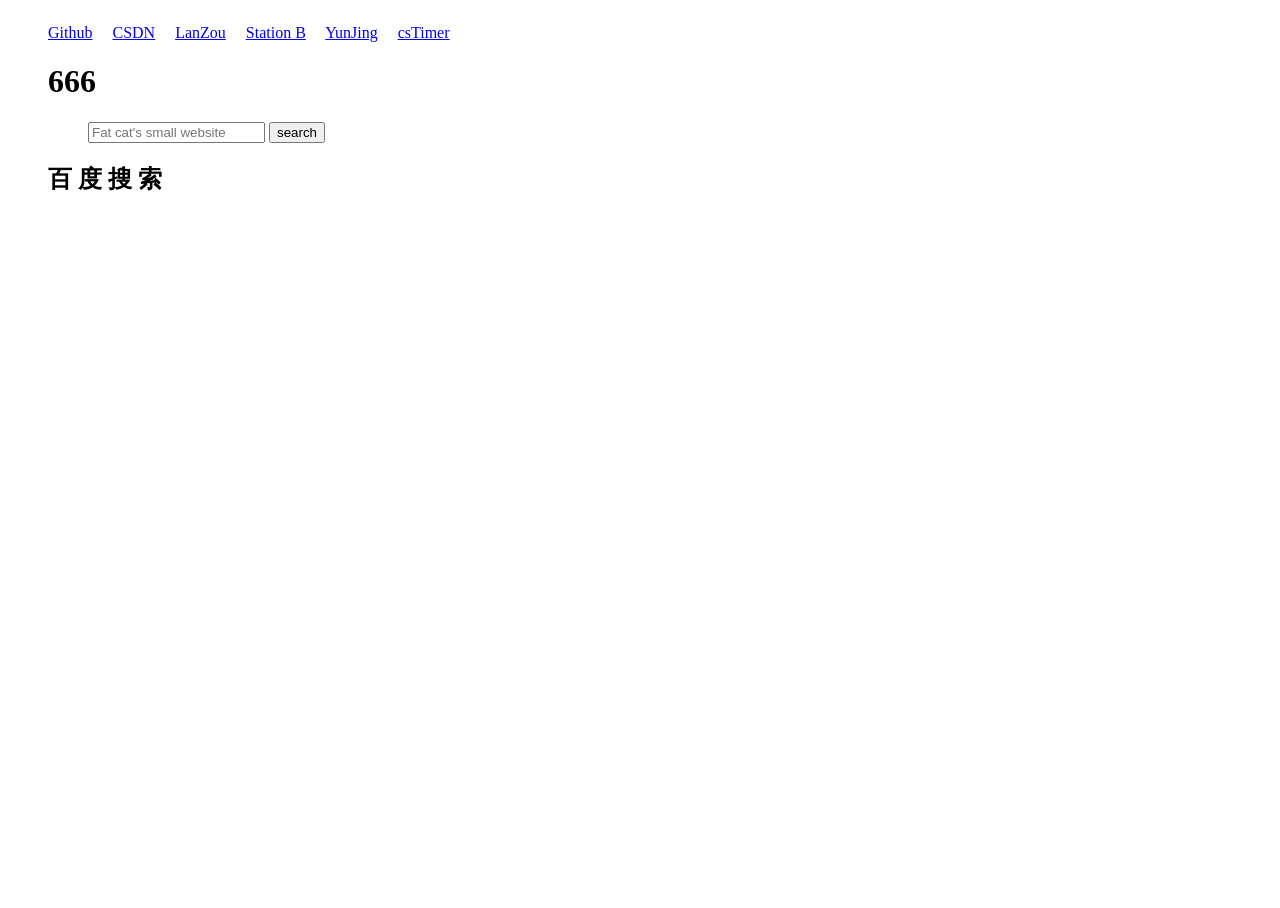
<file: A2.html>
<!DOCTYPE html>
<html>
<head>
	<meta charset="utf-8">
	<meta name="viewport" content="width=device-width, initial-scale=1">
	<title>666</title>
	<link rel="stylesheet" href="css/index.css">
	<!-- 打开一个新的页面 -->
	<base target="_blank">
</head>
<body>
	<dir class="header">
		<fram>
			<div class="text">
				<a href="https://github.com/" title="Github" class="font">Github</a>&nbsp&nbsp&nbsp&nbsp
				<a href="https://www.csdn.net/" title="CSDN" class="font">CSDN</a>&nbsp&nbsp&nbsp&nbsp
				<a href="https://pc.woozooo.com/" title="LanZou" class="font">LanZou</a>&nbsp&nbsp&nbsp&nbsp
				<a href="https://www.bilibili.com/" title="Station B" class="font">Station B</a>&nbsp&nbsp&nbsp&nbsp
				<a href="https://yunjing.ichunqiu.com/" title="yunjing" class="font">YunJing</a>&nbsp&nbsp&nbsp&nbsp
				<a href="https://www.cstimer.net/" title="cstimer" class="font">csTimer</a>&nbsp&nbsp&nbsp&nbsp
			</div>

			<h1> 666 </h1>
			<dir class="from-box">
				<form target="_blank" method="get" action="https://www.baidu.com/s">
					<input type="text" class="search-field business" name="word" placeholder="Fat cat's small website">
					<input class="search-btn" type="submit" value="search">
				</form>
			</dir>
			<h2> 百 度 搜 索</h2>
		</fram>
	</dir>
	<audio controls autoplay="autoplay" loop="loop" class="music" style="display: none;">
		<source src="cat/P3/PPD.mp3" type="audio/mpeg"/>
	</audio>
</body>
</html>
</file>
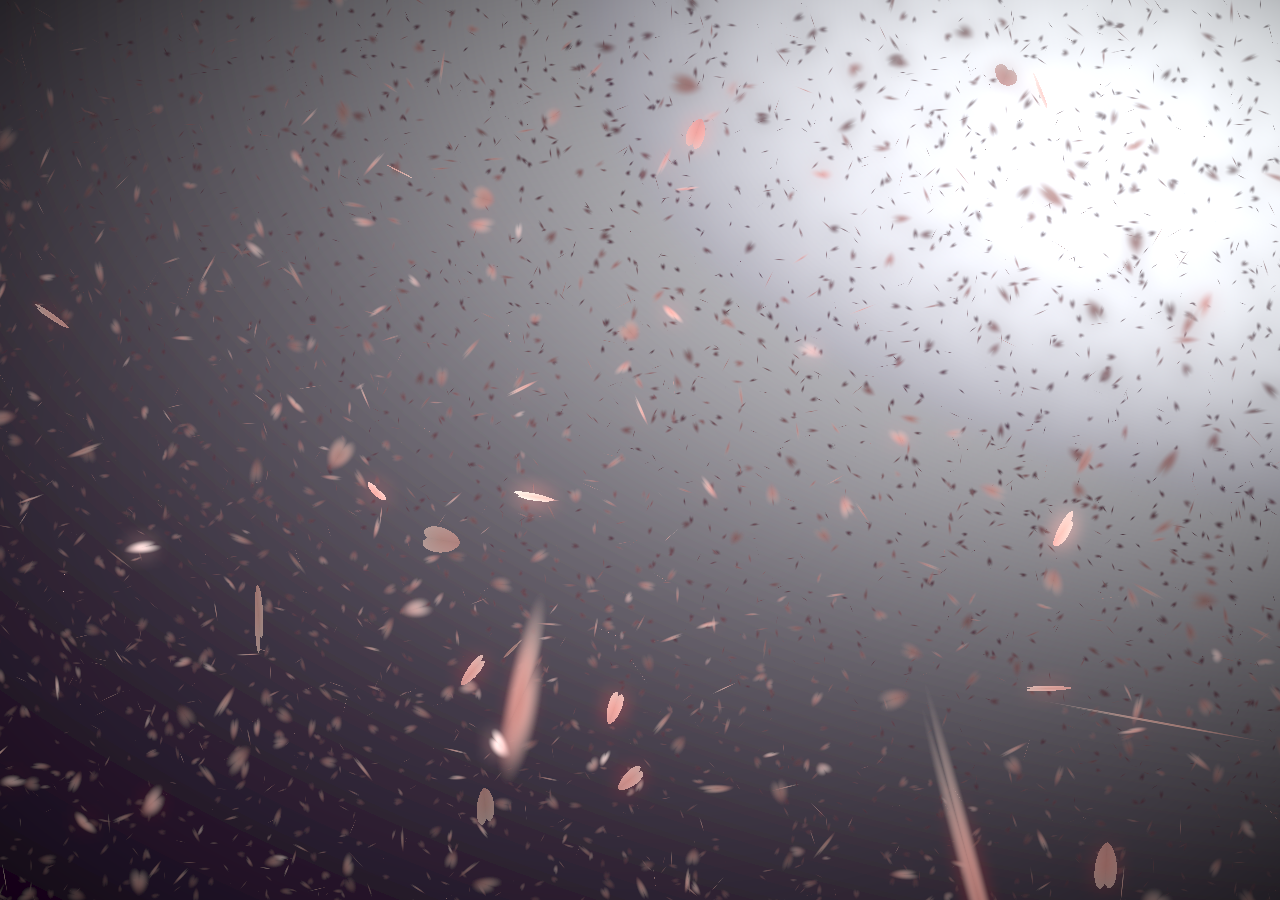
<file: A3.html>
<!DOCTYPE HTML PUBLIC "-//W3C//DTD HTML 4.0 Transitional//EN">
<HTML>
 <HEAD>
  <TITLE> New Document </TITLE>
  <META NAME="Generator" CONTENT="EditPlus">
  <META NAME="Author" CONTENT="">
  <META NAME="Keywords" CONTENT="">
  <META NAME="Description" CONTENT="">
  <style>body {
    padding:0;
    margin:0;
    overflow:hidden;
	height: 600px;
}
canvas {
    padding:0;
    margin:0;
}
div.btnbg {
    position:fixed;
    left:0;
    top:0;
}</style>
 </HEAD>

 <BODY>
<canvas id="sakura"></canvas>
<div class="btnbg">
</div>

<!-- sakura shader -->
<script id="sakura_point_vsh" type="x-shader/x_vertex">
uniform mat4 uProjection;
uniform mat4 uModelview;
uniform vec3 uResolution;
uniform vec3 uOffset;
uniform vec3 uDOF;  //x:focus distance, y:focus radius, z:max radius
uniform vec3 uFade; //x:start distance, y:half distance, z:near fade start

attribute vec3 aPosition;
attribute vec3 aEuler;
attribute vec2 aMisc; //x:size, y:fade

varying vec3 pposition;
varying float psize;
varying float palpha;
varying float pdist;

//varying mat3 rotMat;
varying vec3 normX;
varying vec3 normY;
varying vec3 normZ;
varying vec3 normal;

varying float diffuse;
varying float specular;
varying float rstop;
varying float distancefade;

void main(void) {
    // Projection is based on vertical angle
    vec4 pos = uModelview * vec4(aPosition + uOffset, 1.0);
    gl_Position = uProjection * pos;
    gl_PointSize = aMisc.x * uProjection[1][1] / -pos.z * uResolution.y * 0.5;
    
    pposition = pos.xyz;
    psize = aMisc.x;
    pdist = length(pos.xyz);
    palpha = smoothstep(0.0, 1.0, (pdist - 0.1) / uFade.z);
    
    vec3 elrsn = sin(aEuler);
    vec3 elrcs = cos(aEuler);
    mat3 rotx = mat3(
        1.0, 0.0, 0.0,
        0.0, elrcs.x, elrsn.x,
        0.0, -elrsn.x, elrcs.x
    );
    mat3 roty = mat3(
        elrcs.y, 0.0, -elrsn.y,
        0.0, 1.0, 0.0,
        elrsn.y, 0.0, elrcs.y
    );
    mat3 rotz = mat3(
        elrcs.z, elrsn.z, 0.0, 
        -elrsn.z, elrcs.z, 0.0,
        0.0, 0.0, 1.0
    );
    mat3 rotmat = rotx * roty * rotz;
    normal = rotmat[2];
    
    mat3 trrotm = mat3(
        rotmat[0][0], rotmat[1][0], rotmat[2][0],
        rotmat[0][1], rotmat[1][1], rotmat[2][1],
        rotmat[0][2], rotmat[1][2], rotmat[2][2]
    );
    normX = trrotm[0];
    normY = trrotm[1];
    normZ = trrotm[2];
    
    const vec3 lit = vec3(0.6917144638660746, 0.6917144638660746, -0.20751433915982237);
    
    float tmpdfs = dot(lit, normal);
    if(tmpdfs < 0.0) {
        normal = -normal;
        tmpdfs = dot(lit, normal);
    }
    diffuse = 0.4 + tmpdfs;
    
    vec3 eyev = normalize(-pos.xyz);
    if(dot(eyev, normal) > 0.0) {
        vec3 hv = normalize(eyev + lit);
        specular = pow(max(dot(hv, normal), 0.0), 20.0);
    }
    else {
        specular = 0.0;
    }
    
    rstop = clamp((abs(pdist - uDOF.x) - uDOF.y) / uDOF.z, 0.0, 1.0);
    rstop = pow(rstop, 0.5);
    //-0.69315 = ln(0.5)
    distancefade = min(1.0, exp((uFade.x - pdist) * 0.69315 / uFade.y));
}
</script>
<script id="sakura_point_fsh" type="x-shader/x_fragment">
#ifdef GL_ES
//precision mediump float;
precision highp float;
#endif

uniform vec3 uDOF;  //x:focus distance, y:focus radius, z:max radius
uniform vec3 uFade; //x:start distance, y:half distance, z:near fade start

const vec3 fadeCol = vec3(0.08, 0.03, 0.06);

varying vec3 pposition;
varying float psize;
varying float palpha;
varying float pdist;

//varying mat3 rotMat;
varying vec3 normX;
varying vec3 normY;
varying vec3 normZ;
varying vec3 normal;

varying float diffuse;
varying float specular;
varying float rstop;
varying float distancefade;

float ellipse(vec2 p, vec2 o, vec2 r) {
    vec2 lp = (p - o) / r;
    return length(lp) - 1.0;
}

void main(void) {
    vec3 p = vec3(gl_PointCoord - vec2(0.5, 0.5), 0.0) * 2.0;
    vec3 d = vec3(0.0, 0.0, -1.0);
    float nd = normZ.z; //dot(-normZ, d);
    if(abs(nd) < 0.0001) discard;
    
    float np = dot(normZ, p);
    vec3 tp = p + d * np / nd;
    vec2 coord = vec2(dot(normX, tp), dot(normY, tp));
    
    //angle = 15 degree
    const float flwrsn = 0.258819045102521;
    const float flwrcs = 0.965925826289068;
    mat2 flwrm = mat2(flwrcs, -flwrsn, flwrsn, flwrcs);
    vec2 flwrp = vec2(abs(coord.x), coord.y) * flwrm;
    
    float r;
    if(flwrp.x < 0.0) {
        r = ellipse(flwrp, vec2(0.065, 0.024) * 0.5, vec2(0.36, 0.96) * 0.5);
    }
    else {
        r = ellipse(flwrp, vec2(0.065, 0.024) * 0.5, vec2(0.58, 0.96) * 0.5);
    }
    
    if(r > rstop) discard;
    
    vec3 col = mix(vec3(1.0, 0.8, 0.75), vec3(1.0, 0.9, 0.87), r);
    float grady = mix(0.0, 1.0, pow(coord.y * 0.5 + 0.5, 0.35));
    col *= vec3(1.0, grady, grady);
    col *= mix(0.8, 1.0, pow(abs(coord.x), 0.3));
    col = col * diffuse + specular;
    
    col = mix(fadeCol, col, distancefade);
    
    float alpha = (rstop > 0.001)? (0.5 - r / (rstop * 2.0)) : 1.0;
    alpha = smoothstep(0.0, 1.0, alpha) * palpha;
    
    gl_FragColor = vec4(col * 0.5, alpha);
}
</script>
<!-- effects -->
<script id="fx_common_vsh" type="x-shader/x_vertex">
uniform vec3 uResolution;
attribute vec2 aPosition;

varying vec2 texCoord;
varying vec2 screenCoord;

void main(void) {
    gl_Position = vec4(aPosition, 0.0, 1.0);
    texCoord = aPosition.xy * 0.5 + vec2(0.5, 0.5);
    screenCoord = aPosition.xy * vec2(uResolution.z, 1.0);
}
</script>
<script id="bg_fsh" type="x-shader/x_fragment">
#ifdef GL_ES
//precision mediump float;
precision highp float;
#endif

uniform vec2 uTimes;

varying vec2 texCoord;
varying vec2 screenCoord;

void main(void) {
    vec3 col;
    float c;
    vec2 tmpv = texCoord * vec2(0.8, 1.0) - vec2(0.95, 1.0);
    c = exp(-pow(length(tmpv) * 1.8, 2.0));
    col = mix(vec3(0.02, 0.0, 0.03), vec3(0.96, 0.98, 1.0) * 1.5, c);
    gl_FragColor = vec4(col * 0.5, 1.0);
}
</script>
<script id="fx_brightbuf_fsh" type="x-shader/x_fragment">
#ifdef GL_ES
//precision mediump float;
precision highp float;
#endif
uniform sampler2D uSrc;
uniform vec2 uDelta;

varying vec2 texCoord;
varying vec2 screenCoord;

void main(void) {
    vec4 col = texture2D(uSrc, texCoord);
    gl_FragColor = vec4(col.rgb * 2.0 - vec3(0.5), 1.0);
}
</script>
<script id="fx_dirblur_r4_fsh" type="x-shader/x_fragment">
#ifdef GL_ES
//precision mediump float;
precision highp float;
#endif
uniform sampler2D uSrc;
uniform vec2 uDelta;
uniform vec4 uBlurDir; //dir(x, y), stride(z, w)

varying vec2 texCoord;
varying vec2 screenCoord;

void main(void) {
    vec4 col = texture2D(uSrc, texCoord);
    col = col + texture2D(uSrc, texCoord + uBlurDir.xy * uDelta);
    col = col + texture2D(uSrc, texCoord - uBlurDir.xy * uDelta);
    col = col + texture2D(uSrc, texCoord + (uBlurDir.xy + uBlurDir.zw) * uDelta);
    col = col + texture2D(uSrc, texCoord - (uBlurDir.xy + uBlurDir.zw) * uDelta);
    gl_FragColor = col / 5.0;
}
</script>
<!-- effect fragment shader template -->
<script id="fx_common_fsh" type="x-shader/x_fragment">
#ifdef GL_ES
//precision mediump float;
precision highp float;
#endif
uniform sampler2D uSrc;
uniform vec2 uDelta;

varying vec2 texCoord;
varying vec2 screenCoord;

void main(void) {
    gl_FragColor = texture2D(uSrc, texCoord);
}
</script>
<!-- post processing -->
<script id="pp_final_vsh" type="x-shader/x_vertex">
uniform vec3 uResolution;
attribute vec2 aPosition;
varying vec2 texCoord;
varying vec2 screenCoord;
void main(void) {
    gl_Position = vec4(aPosition, 0.0, 1.0);
    texCoord = aPosition.xy * 0.5 + vec2(0.5, 0.5);
    screenCoord = aPosition.xy * vec2(uResolution.z, 1.0);
}
</script>
<script id="pp_final_fsh" type="x-shader/x_fragment">
#ifdef GL_ES
//precision mediump float;
precision highp float;
#endif
uniform sampler2D uSrc;
uniform sampler2D uBloom;
uniform vec2 uDelta;
varying vec2 texCoord;
varying vec2 screenCoord;
void main(void) {
    vec4 srccol = texture2D(uSrc, texCoord) * 2.0;
    vec4 bloomcol = texture2D(uBloom, texCoord);
    vec4 col;
    col = srccol + bloomcol * (vec4(1.0) + srccol);
    col *= smoothstep(1.0, 0.0, pow(length((texCoord - vec2(0.5)) * 2.0), 1.2) * 0.5);
    col = pow(col, vec4(0.45454545454545)); //(1.0 / 2.2)
    
    gl_FragColor = vec4(col.rgb, 1.0);
    gl_FragColor.a = 1.0;
}
</script>
  <script>
  // Utilities
var Vector3 = {};
var Matrix44 = {};
Vector3.create = function(x, y, z) {
    return {'x':x, 'y':y, 'z':z};
};
Vector3.dot = function (v0, v1) {
    return v0.x * v1.x + v0.y * v1.y + v0.z * v1.z;
};
Vector3.cross = function (v, v0, v1) {
    v.x = v0.y * v1.z - v0.z * v1.y;
    v.y = v0.z * v1.x - v0.x * v1.z;
    v.z = v0.x * v1.y - v0.y * v1.x;
};
Vector3.normalize = function (v) {
    var l = v.x * v.x + v.y * v.y + v.z * v.z;
    if(l > 0.00001) {
        l = 1.0 / Math.sqrt(l);
        v.x *= l;
        v.y *= l;
        v.z *= l;
    }
};
Vector3.arrayForm = function(v) {
    if(v.array) {
        v.array[0] = v.x;
        v.array[1] = v.y;
        v.array[2] = v.z;
    }
    else {
        v.array = new Float32Array([v.x, v.y, v.z]);
    }
    return v.array;
};
Matrix44.createIdentity = function () {
    return new Float32Array([1.0, 0.0, 0.0, 0.0, 0.0, 1.0, 0.0, 0.0, 0.0, 0.0, 1.0, 0.0, 0.0, 0.0, 0.0, 1.0]);
};
Matrix44.loadProjection = function (m, aspect, vdeg, near, far) {
    var h = near * Math.tan(vdeg * Math.PI / 180.0 * 0.5) * 2.0;
    var w = h * aspect;
    
    m[0] = 2.0 * near / w;
    m[1] = 0.0;
    m[2] = 0.0;
    m[3] = 0.0;
    
    m[4] = 0.0;
    m[5] = 2.0 * near / h;
    m[6] = 0.0;
    m[7] = 0.0;
    
    m[8] = 0.0;
    m[9] = 0.0;
    m[10] = -(far + near) / (far - near);
    m[11] = -1.0;
    
    m[12] = 0.0;
    m[13] = 0.0;
    m[14] = -2.0 * far * near / (far - near);
    m[15] = 0.0;
};
Matrix44.loadLookAt = function (m, vpos, vlook, vup) {
    var frontv = Vector3.create(vpos.x - vlook.x, vpos.y - vlook.y, vpos.z - vlook.z);
    Vector3.normalize(frontv);
    var sidev = Vector3.create(1.0, 0.0, 0.0);
    Vector3.cross(sidev, vup, frontv);
    Vector3.normalize(sidev);
    var topv = Vector3.create(1.0, 0.0, 0.0);
    Vector3.cross(topv, frontv, sidev);
    Vector3.normalize(topv);
    
    m[0] = sidev.x;
    m[1] = topv.x;
    m[2] = frontv.x;
    m[3] = 0.0;
    
    m[4] = sidev.y;
    m[5] = topv.y;
    m[6] = frontv.y;
    m[7] = 0.0;
    
    m[8] = sidev.z;
    m[9] = topv.z;
    m[10] = frontv.z;
    m[11] = 0.0;
    
    m[12] = -(vpos.x * m[0] + vpos.y * m[4] + vpos.z * m[8]);
    m[13] = -(vpos.x * m[1] + vpos.y * m[5] + vpos.z * m[9]);
    m[14] = -(vpos.x * m[2] + vpos.y * m[6] + vpos.z * m[10]);
    m[15] = 1.0;
};

//
var timeInfo = {
    'start':0, 'prev':0, // Date
    'delta':0, 'elapsed':0 // Number(sec)
};

//
var gl;
var renderSpec = {
    'width':0,
    'height':0,
    'aspect':1,
    'array':new Float32Array(3),
    'halfWidth':0,
    'halfHeight':0,
    'halfArray':new Float32Array(3)
    // and some render targets. see setViewport()
};
renderSpec.setSize = function(w, h) {
    renderSpec.width = w;
    renderSpec.height = h;
    renderSpec.aspect = renderSpec.width / renderSpec.height;
    renderSpec.array[0] = renderSpec.width;
    renderSpec.array[1] = renderSpec.height;
    renderSpec.array[2] = renderSpec.aspect;
    
    renderSpec.halfWidth = Math.floor(w / 2);
    renderSpec.halfHeight = Math.floor(h / 2);
    renderSpec.halfArray[0] = renderSpec.halfWidth;
    renderSpec.halfArray[1] = renderSpec.halfHeight;
    renderSpec.halfArray[2] = renderSpec.halfWidth / renderSpec.halfHeight;
};

function deleteRenderTarget(rt) {
    gl.deleteFramebuffer(rt.frameBuffer);
    gl.deleteRenderbuffer(rt.renderBuffer);
    gl.deleteTexture(rt.texture);
}

function createRenderTarget(w, h) {
    var ret = {
        'width':w,
        'height':h,
        'sizeArray':new Float32Array([w, h, w / h]),
        'dtxArray':new Float32Array([1.0 / w, 1.0 / h])
    };
    ret.frameBuffer = gl.createFramebuffer();
    ret.renderBuffer = gl.createRenderbuffer();
    ret.texture = gl.createTexture();
    
    gl.bindTexture(gl.TEXTURE_2D, ret.texture);
    gl.texImage2D(gl.TEXTURE_2D, 0, gl.RGBA, w, h, 0, gl.RGBA, gl.UNSIGNED_BYTE, null);
    gl.texParameteri(gl.TEXTURE_2D, gl.TEXTURE_WRAP_S, gl.CLAMP_TO_EDGE);
    gl.texParameteri(gl.TEXTURE_2D, gl.TEXTURE_WRAP_T, gl.CLAMP_TO_EDGE);
    gl.texParameteri(gl.TEXTURE_2D, gl.TEXTURE_MAG_FILTER, gl.LINEAR);
    gl.texParameteri(gl.TEXTURE_2D, gl.TEXTURE_MIN_FILTER, gl.LINEAR);
    
    gl.bindFramebuffer(gl.FRAMEBUFFER, ret.frameBuffer);
    gl.framebufferTexture2D(gl.FRAMEBUFFER, gl.COLOR_ATTACHMENT0, gl.TEXTURE_2D, ret.texture, 0);
    
    gl.bindRenderbuffer(gl.RENDERBUFFER, ret.renderBuffer);
    gl.renderbufferStorage(gl.RENDERBUFFER, gl.DEPTH_COMPONENT16, w, h);
    gl.framebufferRenderbuffer(gl.FRAMEBUFFER, gl.DEPTH_ATTACHMENT, gl.RENDERBUFFER, ret.renderBuffer);
    
    gl.bindTexture(gl.TEXTURE_2D, null);
    gl.bindRenderbuffer(gl.RENDERBUFFER, null);
    gl.bindFramebuffer(gl.FRAMEBUFFER, null);
    
    return ret;
}

function compileShader(shtype, shsrc) {
	var retsh = gl.createShader(shtype);
	
	gl.shaderSource(retsh, shsrc);
	gl.compileShader(retsh);
	
	if(!gl.getShaderParameter(retsh, gl.COMPILE_STATUS)) {
		var errlog = gl.getShaderInfoLog(retsh);
		gl.deleteShader(retsh);
		console.error(errlog);
		return null;
	}
	return retsh;
}

function createShader(vtxsrc, frgsrc, uniformlist, attrlist) {
    var vsh = compileShader(gl.VERTEX_SHADER, vtxsrc);
    var fsh = compileShader(gl.FRAGMENT_SHADER, frgsrc);
    
    if(vsh == null || fsh == null) {
        return null;
    }
    
    var prog = gl.createProgram();
    gl.attachShader(prog, vsh);
    gl.attachShader(prog, fsh);
    
    gl.deleteShader(vsh);
    gl.deleteShader(fsh);
    
    gl.linkProgram(prog);
    if (!gl.getProgramParameter(prog, gl.LINK_STATUS)) {
        var errlog = gl.getProgramInfoLog(prog);
        console.error(errlog);
        return null;
    }
    
    if(uniformlist) {
        prog.uniforms = {};
        for(var i = 0; i < uniformlist.length; i++) {
            prog.uniforms[uniformlist[i]] = gl.getUniformLocation(prog, uniformlist[i]);
        }
    }
    
    if(attrlist) {
        prog.attributes = {};
        for(var i = 0; i < attrlist.length; i++) {
            var attr = attrlist[i];
            prog.attributes[attr] = gl.getAttribLocation(prog, attr);
        }
    }
    
    return prog;
}

function useShader(prog) {
    gl.useProgram(prog);
    for(var attr in prog.attributes) {
        gl.enableVertexAttribArray(prog.attributes[attr]);;
    }
}

function unuseShader(prog) {
    for(var attr in prog.attributes) {
        gl.disableVertexAttribArray(prog.attributes[attr]);;
    }
    gl.useProgram(null);
}

/////
var projection = {
    'angle':60,
    'nearfar':new Float32Array([0.1, 100.0]),
    'matrix':Matrix44.createIdentity()
};
var camera = {
    'position':Vector3.create(0, 0, 100),
    'lookat':Vector3.create(0, 0, 0),
    'up':Vector3.create(0, 1, 0),
    'dof':Vector3.create(10.0, 4.0, 8.0),
    'matrix':Matrix44.createIdentity()
};

var pointFlower = {};
var meshFlower = {};
var sceneStandBy = false;

var BlossomParticle = function () {
    this.velocity = new Array(3);
    this.rotation = new Array(3);
    this.position = new Array(3);
    this.euler = new Array(3);
    this.size = 1.0;
    this.alpha = 1.0;
    this.zkey = 0.0;
};

BlossomParticle.prototype.setVelocity = function (vx, vy, vz) {
    this.velocity[0] = vx;
    this.velocity[1] = vy;
    this.velocity[2] = vz;
};

BlossomParticle.prototype.setRotation = function (rx, ry, rz) {
    this.rotation[0] = rx;
    this.rotation[1] = ry;
    this.rotation[2] = rz;
};

BlossomParticle.prototype.setPosition = function (nx, ny, nz) {
    this.position[0] = nx;
    this.position[1] = ny;
    this.position[2] = nz;
};

BlossomParticle.prototype.setEulerAngles = function (rx, ry, rz) {
    this.euler[0] = rx;
    this.euler[1] = ry;
    this.euler[2] = rz;
};

BlossomParticle.prototype.setSize = function (s) {
    this.size = s;
};

BlossomParticle.prototype.update = function (dt, et) {
    this.position[0] += this.velocity[0] * dt;
    this.position[1] += this.velocity[1] * dt;
    this.position[2] += this.velocity[2] * dt;
    
    this.euler[0] += this.rotation[0] * dt;
    this.euler[1] += this.rotation[1] * dt;
    this.euler[2] += this.rotation[2] * dt;
};

function createPointFlowers() {
    // get point sizes
    var prm = gl.getParameter(gl.ALIASED_POINT_SIZE_RANGE);
    renderSpec.pointSize = {'min':prm[0], 'max':prm[1]};
    
    var vtxsrc = document.getElementById("sakura_point_vsh").textContent;
    var frgsrc = document.getElementById("sakura_point_fsh").textContent;
    
    pointFlower.program = createShader(
        vtxsrc, frgsrc,
        ['uProjection', 'uModelview', 'uResolution', 'uOffset', 'uDOF', 'uFade'],
        ['aPosition', 'aEuler', 'aMisc']
    );
    
    useShader(pointFlower.program);
    pointFlower.offset = new Float32Array([0.0, 0.0, 0.0]);
    pointFlower.fader = Vector3.create(0.0, 10.0, 0.0);
    
    // paramerters: velocity[3], rotate[3]
    pointFlower.numFlowers = 1600;
    pointFlower.particles = new Array(pointFlower.numFlowers);
    // vertex attributes {position[3], euler_xyz[3], size[1]}
    pointFlower.dataArray = new Float32Array(pointFlower.numFlowers * (3 + 3 + 2));
    pointFlower.positionArrayOffset = 0;
    pointFlower.eulerArrayOffset = pointFlower.numFlowers * 3;
    pointFlower.miscArrayOffset = pointFlower.numFlowers * 6;
    
    pointFlower.buffer = gl.createBuffer();
    gl.bindBuffer(gl.ARRAY_BUFFER, pointFlower.buffer);
    gl.bufferData(gl.ARRAY_BUFFER, pointFlower.dataArray, gl.DYNAMIC_DRAW);
    gl.bindBuffer(gl.ARRAY_BUFFER, null);
    
    unuseShader(pointFlower.program);
    
    for(var i = 0; i < pointFlower.numFlowers; i++) {
        pointFlower.particles[i] = new BlossomParticle();
    }
}

function initPointFlowers() {
    //area
    pointFlower.area = Vector3.create(20.0, 20.0, 20.0);
    pointFlower.area.x = pointFlower.area.y * renderSpec.aspect;
    
    pointFlower.fader.x = 10.0; //env fade start
    pointFlower.fader.y = pointFlower.area.z; //env fade half
    pointFlower.fader.z = 0.1;  //near fade start
    
    //particles
    var PI2 = Math.PI * 2.0;
    var tmpv3 = Vector3.create(0, 0, 0);
    var tmpv = 0;
    var symmetryrand = function() {return (Math.random() * 2.0 - 1.0);};
    for(var i = 0; i < pointFlower.numFlowers; i++) {
        var tmpprtcl = pointFlower.particles[i];
        
        //velocity
        tmpv3.x = symmetryrand() * 0.3 + 0.8;
        tmpv3.y = symmetryrand() * 0.2 - 1.0;
        tmpv3.z = symmetryrand() * 0.3 + 0.5;
        Vector3.normalize(tmpv3);
        tmpv = 2.0 + Math.random() * 1.0;
        tmpprtcl.setVelocity(tmpv3.x * tmpv, tmpv3.y * tmpv, tmpv3.z * tmpv);
        
        //rotation
        tmpprtcl.setRotation(
            symmetryrand() * PI2 * 0.5,
            symmetryrand() * PI2 * 0.5,
            symmetryrand() * PI2 * 0.5
        );
        
        //position
        tmpprtcl.setPosition(
            symmetryrand() * pointFlower.area.x,
            symmetryrand() * pointFlower.area.y,
            symmetryrand() * pointFlower.area.z
        );
        
        //euler
        tmpprtcl.setEulerAngles(
            Math.random() * Math.PI * 2.0,
            Math.random() * Math.PI * 2.0,
            Math.random() * Math.PI * 2.0
        );
        
        //size
        tmpprtcl.setSize(0.9 + Math.random() * 0.1);
    }
}

function renderPointFlowers() {
    //update
    var PI2 = Math.PI * 2.0;
    var limit = [pointFlower.area.x, pointFlower.area.y, pointFlower.area.z];
    var repeatPos = function (prt, cmp, limit) {
        if(Math.abs(prt.position[cmp]) - prt.size * 0.5 > limit) {
            //out of area
            if(prt.position[cmp] > 0) {
                prt.position[cmp] -= limit * 2.0;
            }
            else {
                prt.position[cmp] += limit * 2.0;
            }
        }
    };
    var repeatEuler = function (prt, cmp) {
        prt.euler[cmp] = prt.euler[cmp] % PI2;
        if(prt.euler[cmp] < 0.0) {
            prt.euler[cmp] += PI2;
        }
    };
    
    for(var i = 0; i < pointFlower.numFlowers; i++) {
        var prtcl = pointFlower.particles[i];
        prtcl.update(timeInfo.delta, timeInfo.elapsed);
        repeatPos(prtcl, 0, pointFlower.area.x);
        repeatPos(prtcl, 1, pointFlower.area.y);
        repeatPos(prtcl, 2, pointFlower.area.z);
        repeatEuler(prtcl, 0);
        repeatEuler(prtcl, 1);
        repeatEuler(prtcl, 2);
        
        prtcl.alpha = 1.0;//(pointFlower.area.z - prtcl.position[2]) * 0.5;
        
        prtcl.zkey = (camera.matrix[2] * prtcl.position[0]
                    + camera.matrix[6] * prtcl.position[1]
                    + camera.matrix[10] * prtcl.position[2]
                    + camera.matrix[14]);
    }
    
    // sort
    pointFlower.particles.sort(function(p0, p1){return p0.zkey - p1.zkey;});
    
    // update data
    var ipos = pointFlower.positionArrayOffset;
    var ieuler = pointFlower.eulerArrayOffset;
    var imisc = pointFlower.miscArrayOffset;
    for(var i = 0; i < pointFlower.numFlowers; i++) {
        var prtcl = pointFlower.particles[i];
        pointFlower.dataArray[ipos] = prtcl.position[0];
        pointFlower.dataArray[ipos + 1] = prtcl.position[1];
        pointFlower.dataArray[ipos + 2] = prtcl.position[2];
        ipos += 3;
        pointFlower.dataArray[ieuler] = prtcl.euler[0];
        pointFlower.dataArray[ieuler + 1] = prtcl.euler[1];
        pointFlower.dataArray[ieuler + 2] = prtcl.euler[2];
        ieuler += 3;
        pointFlower.dataArray[imisc] = prtcl.size;
        pointFlower.dataArray[imisc + 1] = prtcl.alpha;
        imisc += 2;
    }
    
    //draw
    gl.enable(gl.BLEND);
    //gl.disable(gl.DEPTH_TEST);
    gl.blendFunc(gl.SRC_ALPHA, gl.ONE_MINUS_SRC_ALPHA);
    
    var prog = pointFlower.program;
    useShader(prog);
    
    gl.uniformMatrix4fv(prog.uniforms.uProjection, false, projection.matrix);
    gl.uniformMatrix4fv(prog.uniforms.uModelview, false, camera.matrix);
    gl.uniform3fv(prog.uniforms.uResolution, renderSpec.array);
    gl.uniform3fv(prog.uniforms.uDOF, Vector3.arrayForm(camera.dof));
    gl.uniform3fv(prog.uniforms.uFade, Vector3.arrayForm(pointFlower.fader));
    
    gl.bindBuffer(gl.ARRAY_BUFFER, pointFlower.buffer);
    gl.bufferData(gl.ARRAY_BUFFER, pointFlower.dataArray, gl.DYNAMIC_DRAW);
    
    gl.vertexAttribPointer(prog.attributes.aPosition, 3, gl.FLOAT, false, 0, pointFlower.positionArrayOffset * Float32Array.BYTES_PER_ELEMENT);
    gl.vertexAttribPointer(prog.attributes.aEuler, 3, gl.FLOAT, false, 0, pointFlower.eulerArrayOffset * Float32Array.BYTES_PER_ELEMENT);
    gl.vertexAttribPointer(prog.attributes.aMisc, 2, gl.FLOAT, false, 0, pointFlower.miscArrayOffset * Float32Array.BYTES_PER_ELEMENT);
    
    // doubler
    for(var i = 1; i < 2; i++) {
        var zpos = i * -2.0;
        pointFlower.offset[0] = pointFlower.area.x * -1.0;
        pointFlower.offset[1] = pointFlower.area.y * -1.0;
        pointFlower.offset[2] = pointFlower.area.z * zpos;
        gl.uniform3fv(prog.uniforms.uOffset, pointFlower.offset);
        gl.drawArrays(gl.POINT, 0, pointFlower.numFlowers);
        
        pointFlower.offset[0] = pointFlower.area.x * -1.0;
        pointFlower.offset[1] = pointFlower.area.y *  1.0;
        pointFlower.offset[2] = pointFlower.area.z * zpos;
        gl.uniform3fv(prog.uniforms.uOffset, pointFlower.offset);
        gl.drawArrays(gl.POINT, 0, pointFlower.numFlowers);
        
        pointFlower.offset[0] = pointFlower.area.x *  1.0;
        pointFlower.offset[1] = pointFlower.area.y * -1.0;
        pointFlower.offset[2] = pointFlower.area.z * zpos;
        gl.uniform3fv(prog.uniforms.uOffset, pointFlower.offset);
        gl.drawArrays(gl.POINT, 0, pointFlower.numFlowers);
        
        pointFlower.offset[0] = pointFlower.area.x *  1.0;
        pointFlower.offset[1] = pointFlower.area.y *  1.0;
        pointFlower.offset[2] = pointFlower.area.z * zpos;
        gl.uniform3fv(prog.uniforms.uOffset, pointFlower.offset);
        gl.drawArrays(gl.POINT, 0, pointFlower.numFlowers);
    }
    
    //main
    pointFlower.offset[0] = 0.0;
    pointFlower.offset[1] = 0.0;
    pointFlower.offset[2] = 0.0;
    gl.uniform3fv(prog.uniforms.uOffset, pointFlower.offset);
    gl.drawArrays(gl.POINT, 0, pointFlower.numFlowers);
    
    gl.bindBuffer(gl.ARRAY_BUFFER, null);
    unuseShader(prog);
    
    gl.enable(gl.DEPTH_TEST);
    gl.disable(gl.BLEND);
}

// effects
//common util
function createEffectProgram(vtxsrc, frgsrc, exunifs, exattrs) {
    var ret = {};
    var unifs = ['uResolution', 'uSrc', 'uDelta'];
    if(exunifs) {
        unifs = unifs.concat(exunifs);
    }
    var attrs = ['aPosition'];
    if(exattrs) {
        attrs = attrs.concat(exattrs);
    }
    
    ret.program = createShader(vtxsrc, frgsrc, unifs, attrs);
    useShader(ret.program);
    
    ret.dataArray = new Float32Array([
        -1.0, -1.0,
         1.0, -1.0,
        -1.0,  1.0,
         1.0,  1.0
    ]);
    ret.buffer = gl.createBuffer();
    gl.bindBuffer(gl.ARRAY_BUFFER, ret.buffer);
    gl.bufferData(gl.ARRAY_BUFFER, ret.dataArray, gl.STATIC_DRAW);
    
    gl.bindBuffer(gl.ARRAY_BUFFER, null);
    unuseShader(ret.program);
    
    return ret;
}

// basic usage
// useEffect(prog, srctex({'texture':texid, 'dtxArray':(f32)[dtx, dty]})); //basic initialize
// gl.uniform**(...); //additional uniforms
// drawEffect()
// unuseEffect(prog)
// TEXTURE0 makes src
function useEffect(fxobj, srctex) {
    var prog = fxobj.program;
    useShader(prog);
    gl.uniform3fv(prog.uniforms.uResolution, renderSpec.array);
    
    if(srctex != null) {
        gl.uniform2fv(prog.uniforms.uDelta, srctex.dtxArray);
        gl.uniform1i(prog.uniforms.uSrc, 0);
        
        gl.activeTexture(gl.TEXTURE0);
        gl.bindTexture(gl.TEXTURE_2D, srctex.texture);
    }
}
function drawEffect(fxobj) {
    gl.bindBuffer(gl.ARRAY_BUFFER, fxobj.buffer);
    gl.vertexAttribPointer(fxobj.program.attributes.aPosition, 2, gl.FLOAT, false, 0, 0);
    gl.drawArrays(gl.TRIANGLE_STRIP, 0, 4);
}
function unuseEffect(fxobj) {
    unuseShader(fxobj.program);
}

var effectLib = {};
function createEffectLib() {
    
    var vtxsrc, frgsrc;
    //common
    var cmnvtxsrc = document.getElementById("fx_common_vsh").textContent;
    
    //background
    frgsrc = document.getElementById("bg_fsh").textContent;
    effectLib.sceneBg = createEffectProgram(cmnvtxsrc, frgsrc, ['uTimes'], null);
    
    // make brightpixels buffer
    frgsrc = document.getElementById("fx_brightbuf_fsh").textContent;
    effectLib.mkBrightBuf = createEffectProgram(cmnvtxsrc, frgsrc, null, null);
    
    // direction blur
    frgsrc = document.getElementById("fx_dirblur_r4_fsh").textContent;
    effectLib.dirBlur = createEffectProgram(cmnvtxsrc, frgsrc, ['uBlurDir'], null);
    
    //final composite
    vtxsrc = document.getElementById("pp_final_vsh").textContent;
    frgsrc = document.getElementById("pp_final_fsh").textContent;
    effectLib.finalComp = createEffectProgram(vtxsrc, frgsrc, ['uBloom'], null);
}

// background
function createBackground() {
    //console.log("create background");
}
function initBackground() {
    //console.log("init background");
}
function renderBackground() {
    gl.disable(gl.DEPTH_TEST);
    
    useEffect(effectLib.sceneBg, null);
    gl.uniform2f(effectLib.sceneBg.program.uniforms.uTimes, timeInfo.elapsed, timeInfo.delta);
    drawEffect(effectLib.sceneBg);
    unuseEffect(effectLib.sceneBg);
    
    gl.enable(gl.DEPTH_TEST);
}

// post process
var postProcess = {};
function createPostProcess() {
    //console.log("create post process");
}
function initPostProcess() {
    //console.log("init post process");
}

function renderPostProcess() {
    gl.enable(gl.TEXTURE_2D);
    gl.disable(gl.DEPTH_TEST);
    var bindRT = function (rt, isclear) {
        gl.bindFramebuffer(gl.FRAMEBUFFER, rt.frameBuffer);
        gl.viewport(0, 0, rt.width, rt.height);
        if(isclear) {
            gl.clearColor(0, 0, 0, 0);
            gl.clear(gl.COLOR_BUFFER_BIT | gl.DEPTH_BUFFER_BIT);
        }
    };
    
    //make bright buff
    bindRT(renderSpec.wHalfRT0, true);
    useEffect(effectLib.mkBrightBuf, renderSpec.mainRT);
    drawEffect(effectLib.mkBrightBuf);
    unuseEffect(effectLib.mkBrightBuf);
    
    // make bloom
    for(var i = 0; i < 2; i++) {
        var p = 1.5 + 1 * i;
        var s = 2.0 + 1 * i;
        bindRT(renderSpec.wHalfRT1, true);
        useEffect(effectLib.dirBlur, renderSpec.wHalfRT0);
        gl.uniform4f(effectLib.dirBlur.program.uniforms.uBlurDir, p, 0.0, s, 0.0);
        drawEffect(effectLib.dirBlur);
        unuseEffect(effectLib.dirBlur);
        
        bindRT(renderSpec.wHalfRT0, true);
        useEffect(effectLib.dirBlur, renderSpec.wHalfRT1);
        gl.uniform4f(effectLib.dirBlur.program.uniforms.uBlurDir, 0.0, p, 0.0, s);
        drawEffect(effectLib.dirBlur);
        unuseEffect(effectLib.dirBlur);
    }
    
    //display
    gl.bindFramebuffer(gl.FRAMEBUFFER, null);
    gl.viewport(0, 0, renderSpec.width, renderSpec.height);
    gl.clear(gl.COLOR_BUFFER_BIT | gl.DEPTH_BUFFER_BIT);
    
    useEffect(effectLib.finalComp, renderSpec.mainRT);
    gl.uniform1i(effectLib.finalComp.program.uniforms.uBloom, 1);
    gl.activeTexture(gl.TEXTURE1);
    gl.bindTexture(gl.TEXTURE_2D, renderSpec.wHalfRT0.texture);
    drawEffect(effectLib.finalComp);
    unuseEffect(effectLib.finalComp);
    
    gl.enable(gl.DEPTH_TEST);
}

/////
var SceneEnv = {};
function createScene() {
    createEffectLib();
    createBackground();
    createPointFlowers();
    createPostProcess();
    sceneStandBy = true;
}

function initScene() {
    initBackground();
    initPointFlowers();
    initPostProcess();
    
    //camera.position.z = 17.320508;
    camera.position.z = pointFlower.area.z + projection.nearfar[0];
    projection.angle = Math.atan2(pointFlower.area.y, camera.position.z + pointFlower.area.z) * 180.0 / Math.PI * 2.0;
    Matrix44.loadProjection(projection.matrix, renderSpec.aspect, projection.angle, projection.nearfar[0], projection.nearfar[1]);
}

function renderScene() {
    //draw
    Matrix44.loadLookAt(camera.matrix, camera.position, camera.lookat, camera.up);
    
    gl.enable(gl.DEPTH_TEST);
    
    //gl.bindFramebuffer(gl.FRAMEBUFFER, null);
    gl.bindFramebuffer(gl.FRAMEBUFFER, renderSpec.mainRT.frameBuffer);
    gl.viewport(0, 0, renderSpec.mainRT.width, renderSpec.mainRT.height);
    gl.clearColor(0.005, 0, 0.05, 0);
    gl.clear(gl.COLOR_BUFFER_BIT | gl.DEPTH_BUFFER_BIT);
    
    renderBackground();
    renderPointFlowers();
    renderPostProcess();
}

/////
function onResize(e) {
    makeCanvasFullScreen(document.getElementById("sakura"));
    setViewports();
    if(sceneStandBy) {
        initScene();
    }
}

function setViewports() {
    renderSpec.setSize(gl.canvas.width, gl.canvas.height);
    
    gl.clearColor(0.2, 0.2, 0.5, 1.0);
    gl.viewport(0, 0, renderSpec.width, renderSpec.height);
    
    var rtfunc = function (rtname, rtw, rth) {
        var rt = renderSpec[rtname];
        if(rt) deleteRenderTarget(rt);
        renderSpec[rtname] = createRenderTarget(rtw, rth);
    };
    rtfunc('mainRT', renderSpec.width, renderSpec.height);
    rtfunc('wFullRT0', renderSpec.width, renderSpec.height);
    rtfunc('wFullRT1', renderSpec.width, renderSpec.height);
    rtfunc('wHalfRT0', renderSpec.halfWidth, renderSpec.halfHeight);
    rtfunc('wHalfRT1', renderSpec.halfWidth, renderSpec.halfHeight);
}

function render() {
    renderScene();
}

var animating = true;
function toggleAnimation(elm) {
    animating ^= true;
    if(animating) animate();
    if(elm) {
        elm.innerHTML = animating? "Stop":"Start";
    }
}

function stepAnimation() {
    if(!animating) animate();
}

function animate() {
    var curdate = new Date();
    timeInfo.elapsed = (curdate - timeInfo.start) / 1000.0;
    timeInfo.delta = (curdate - timeInfo.prev) / 1000.0;
    timeInfo.prev = curdate;
    
    if(animating) requestAnimationFrame(animate);
    render();
}

function makeCanvasFullScreen(canvas) {
    var b = document.body;
	var d = document.documentElement;
	fullw = Math.max(b.clientWidth , b.scrollWidth, d.scrollWidth, d.clientWidth);
	fullh = Math.max(b.clientHeight , b.scrollHeight, d.scrollHeight, d.clientHeight);
	canvas.width = fullw;
	canvas.height = fullh;
}

window.addEventListener('load', function(e) {
    var canvas = document.getElementById("sakura");
    try {
        makeCanvasFullScreen(canvas);
        gl = canvas.getContext('experimental-webgl');
    } catch(e) {
        alert("WebGL not supported." + e);
        console.error(e);
        return;
    }
    
    window.addEventListener('resize', onResize);
    
    setViewports();
    createScene();
    initScene();
    
    timeInfo.start = new Date();
    timeInfo.prev = timeInfo.start;
    animate();
});

//set window.requestAnimationFrame
(function (w, r) {
    w['r'+r] = w['r'+r] || w['webkitR'+r] || w['mozR'+r] || w['msR'+r] || w['oR'+r] || function(c){ w.setTimeout(c, 1000 / 60); };
})(window, 'equestAnimationFrame');
  </script>
 </BODY>
</HTML>
</file>
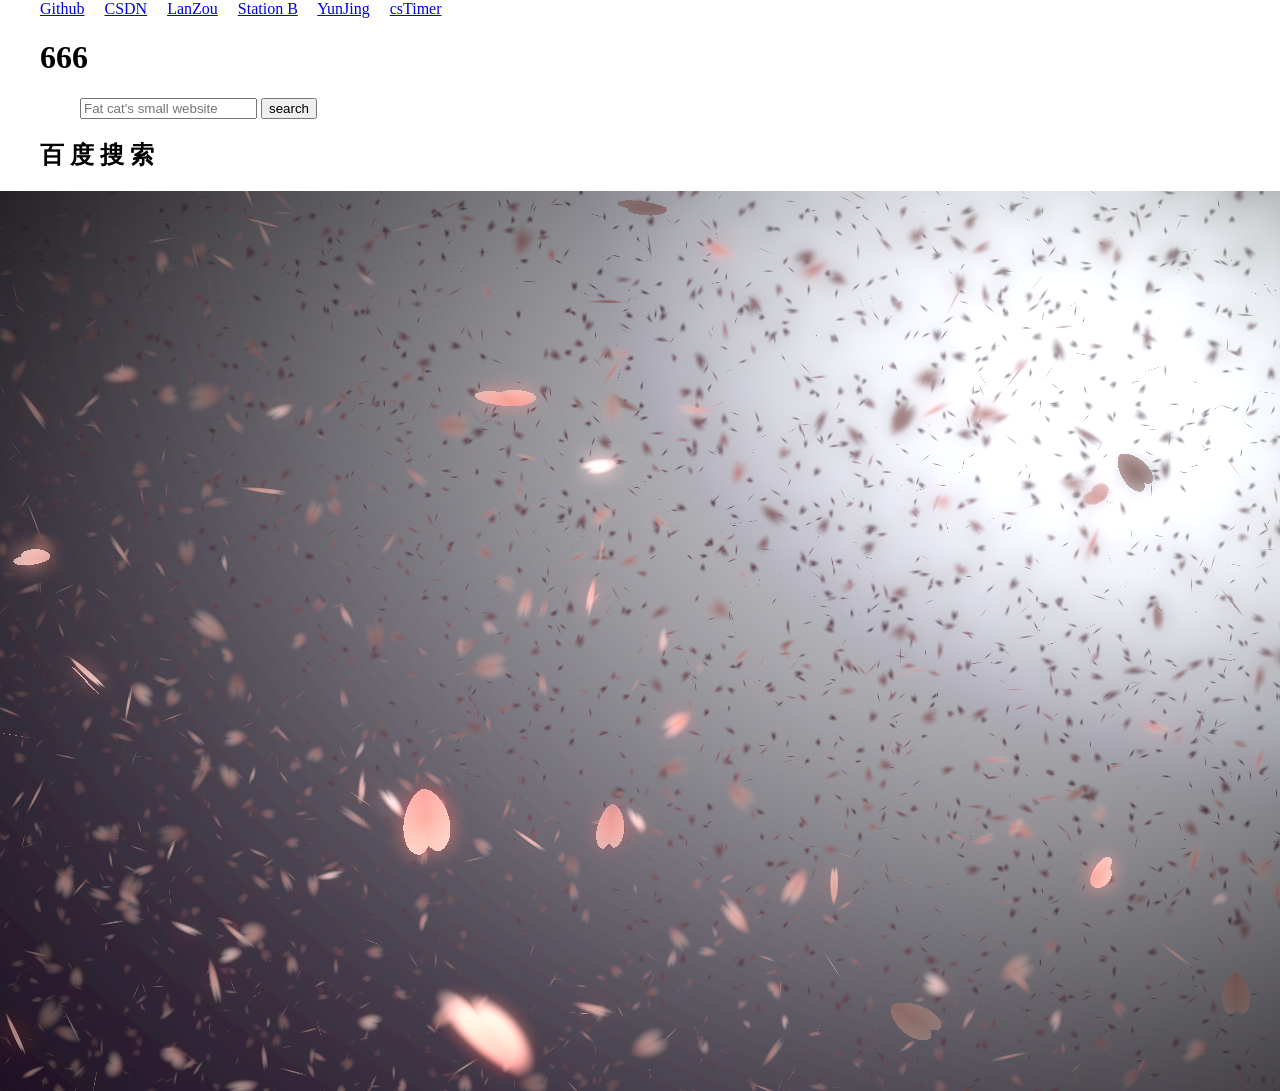
<file: aii.html>
<!DOCTYPE HTML PUBLIC "-//W3C//DTD HTML 4.0 Transitional//EN">
<HTML>
 <HEAD>
  <TITLE> New Document </TITLE>
  <META NAME="Generator" CONTENT="EditPlus">
  <META NAME="Author" CONTENT="">
  <META NAME="Keywords" CONTENT="">
  <META NAME="Description" CONTENT="">
  <style>body {
    padding:0;
    margin:0;
    overflow:hidden;
	height: 600px;
}
canvas {
    padding:0;
    margin:0;
}
div.btnbg {
    position:fixed;
    left:0;
    top:0;
}</style>
 </HEAD>

 <BODY>
<dir class="header">
		<fram>
			<div class="text">
				<a href="https://github.com/" title="Github" class="font">Github</a>&nbsp&nbsp&nbsp&nbsp
				<a href="https://www.csdn.net/" title="CSDN" class="font">CSDN</a>&nbsp&nbsp&nbsp&nbsp
				<a href="https://pc.woozooo.com/" title="LanZou" class="font">LanZou</a>&nbsp&nbsp&nbsp&nbsp
				<a href="https://www.bilibili.com/" title="Station B" class="font">Station B</a>&nbsp&nbsp&nbsp&nbsp
				<a href="https://yunjing.ichunqiu.com/" title="yunjing" class="font">YunJing</a>&nbsp&nbsp&nbsp&nbsp
				<a href="https://www.cstimer.net/" title="cstimer" class="font">csTimer</a>&nbsp&nbsp&nbsp&nbsp
			</div>

			<h1> 666 </h1>
			<dir class="from-box">
				<form target="_blank" method="get" action="https://www.baidu.com/s">
					<input type="text" class="search-field business" name="word" placeholder="Fat cat's small website">
					<input class="search-btn" type="submit" value="search">
				</form>
			</dir>
			<h2> 百 度 搜 索</h2>
		</fram>
	</dir>
	<audio controls autoplay="autoplay" loop="loop" class="music" style="display: none;">
		<source src="cat/P3/PPD.mp3" type="audio/mpeg"/>
	</audio>
<canvas id="sakura"></canvas>
<div class="btnbg">
</div>

<!-- sakura shader -->
<script id="sakura_point_vsh" type="x-shader/x_vertex">
uniform mat4 uProjection;
uniform mat4 uModelview;
uniform vec3 uResolution;
uniform vec3 uOffset;
uniform vec3 uDOF;  //x:focus distance, y:focus radius, z:max radius
uniform vec3 uFade; //x:start distance, y:half distance, z:near fade start

attribute vec3 aPosition;
attribute vec3 aEuler;
attribute vec2 aMisc; //x:size, y:fade

varying vec3 pposition;
varying float psize;
varying float palpha;
varying float pdist;

//varying mat3 rotMat;
varying vec3 normX;
varying vec3 normY;
varying vec3 normZ;
varying vec3 normal;

varying float diffuse;
varying float specular;
varying float rstop;
varying float distancefade;

void main(void) {
    // Projection is based on vertical angle
    vec4 pos = uModelview * vec4(aPosition + uOffset, 1.0);
    gl_Position = uProjection * pos;
    gl_PointSize = aMisc.x * uProjection[1][1] / -pos.z * uResolution.y * 0.5;
    
    pposition = pos.xyz;
    psize = aMisc.x;
    pdist = length(pos.xyz);
    palpha = smoothstep(0.0, 1.0, (pdist - 0.1) / uFade.z);
    
    vec3 elrsn = sin(aEuler);
    vec3 elrcs = cos(aEuler);
    mat3 rotx = mat3(
        1.0, 0.0, 0.0,
        0.0, elrcs.x, elrsn.x,
        0.0, -elrsn.x, elrcs.x
    );
    mat3 roty = mat3(
        elrcs.y, 0.0, -elrsn.y,
        0.0, 1.0, 0.0,
        elrsn.y, 0.0, elrcs.y
    );
    mat3 rotz = mat3(
        elrcs.z, elrsn.z, 0.0, 
        -elrsn.z, elrcs.z, 0.0,
        0.0, 0.0, 1.0
    );
    mat3 rotmat = rotx * roty * rotz;
    normal = rotmat[2];
    
    mat3 trrotm = mat3(
        rotmat[0][0], rotmat[1][0], rotmat[2][0],
        rotmat[0][1], rotmat[1][1], rotmat[2][1],
        rotmat[0][2], rotmat[1][2], rotmat[2][2]
    );
    normX = trrotm[0];
    normY = trrotm[1];
    normZ = trrotm[2];
    
    const vec3 lit = vec3(0.6917144638660746, 0.6917144638660746, -0.20751433915982237);
    
    float tmpdfs = dot(lit, normal);
    if(tmpdfs < 0.0) {
        normal = -normal;
        tmpdfs = dot(lit, normal);
    }
    diffuse = 0.4 + tmpdfs;
    
    vec3 eyev = normalize(-pos.xyz);
    if(dot(eyev, normal) > 0.0) {
        vec3 hv = normalize(eyev + lit);
        specular = pow(max(dot(hv, normal), 0.0), 20.0);
    }
    else {
        specular = 0.0;
    }
    
    rstop = clamp((abs(pdist - uDOF.x) - uDOF.y) / uDOF.z, 0.0, 1.0);
    rstop = pow(rstop, 0.5);
    //-0.69315 = ln(0.5)
    distancefade = min(1.0, exp((uFade.x - pdist) * 0.69315 / uFade.y));
}
</script>
<script id="sakura_point_fsh" type="x-shader/x_fragment">
#ifdef GL_ES
//precision mediump float;
precision highp float;
#endif

uniform vec3 uDOF;  //x:focus distance, y:focus radius, z:max radius
uniform vec3 uFade; //x:start distance, y:half distance, z:near fade start

const vec3 fadeCol = vec3(0.08, 0.03, 0.06);

varying vec3 pposition;
varying float psize;
varying float palpha;
varying float pdist;

//varying mat3 rotMat;
varying vec3 normX;
varying vec3 normY;
varying vec3 normZ;
varying vec3 normal;

varying float diffuse;
varying float specular;
varying float rstop;
varying float distancefade;

float ellipse(vec2 p, vec2 o, vec2 r) {
    vec2 lp = (p - o) / r;
    return length(lp) - 1.0;
}

void main(void) {
    vec3 p = vec3(gl_PointCoord - vec2(0.5, 0.5), 0.0) * 2.0;
    vec3 d = vec3(0.0, 0.0, -1.0);
    float nd = normZ.z; //dot(-normZ, d);
    if(abs(nd) < 0.0001) discard;
    
    float np = dot(normZ, p);
    vec3 tp = p + d * np / nd;
    vec2 coord = vec2(dot(normX, tp), dot(normY, tp));
    
    //angle = 15 degree
    const float flwrsn = 0.258819045102521;
    const float flwrcs = 0.965925826289068;
    mat2 flwrm = mat2(flwrcs, -flwrsn, flwrsn, flwrcs);
    vec2 flwrp = vec2(abs(coord.x), coord.y) * flwrm;
    
    float r;
    if(flwrp.x < 0.0) {
        r = ellipse(flwrp, vec2(0.065, 0.024) * 0.5, vec2(0.36, 0.96) * 0.5);
    }
    else {
        r = ellipse(flwrp, vec2(0.065, 0.024) * 0.5, vec2(0.58, 0.96) * 0.5);
    }
    
    if(r > rstop) discard;
    
    vec3 col = mix(vec3(1.0, 0.8, 0.75), vec3(1.0, 0.9, 0.87), r);
    float grady = mix(0.0, 1.0, pow(coord.y * 0.5 + 0.5, 0.35));
    col *= vec3(1.0, grady, grady);
    col *= mix(0.8, 1.0, pow(abs(coord.x), 0.3));
    col = col * diffuse + specular;
    
    col = mix(fadeCol, col, distancefade);
    
    float alpha = (rstop > 0.001)? (0.5 - r / (rstop * 2.0)) : 1.0;
    alpha = smoothstep(0.0, 1.0, alpha) * palpha;
    
    gl_FragColor = vec4(col * 0.5, alpha);
}
</script>
<!-- effects -->
<script id="fx_common_vsh" type="x-shader/x_vertex">
uniform vec3 uResolution;
attribute vec2 aPosition;

varying vec2 texCoord;
varying vec2 screenCoord;

void main(void) {
    gl_Position = vec4(aPosition, 0.0, 1.0);
    texCoord = aPosition.xy * 0.5 + vec2(0.5, 0.5);
    screenCoord = aPosition.xy * vec2(uResolution.z, 1.0);
}
</script>
<script id="bg_fsh" type="x-shader/x_fragment">
#ifdef GL_ES
//precision mediump float;
precision highp float;
#endif

uniform vec2 uTimes;

varying vec2 texCoord;
varying vec2 screenCoord;

void main(void) {
    vec3 col;
    float c;
    vec2 tmpv = texCoord * vec2(0.8, 1.0) - vec2(0.95, 1.0);
    c = exp(-pow(length(tmpv) * 1.8, 2.0));
    col = mix(vec3(0.02, 0.0, 0.03), vec3(0.96, 0.98, 1.0) * 1.5, c);
    gl_FragColor = vec4(col * 0.5, 1.0);
}
</script>
<script id="fx_brightbuf_fsh" type="x-shader/x_fragment">
#ifdef GL_ES
//precision mediump float;
precision highp float;
#endif
uniform sampler2D uSrc;
uniform vec2 uDelta;

varying vec2 texCoord;
varying vec2 screenCoord;

void main(void) {
    vec4 col = texture2D(uSrc, texCoord);
    gl_FragColor = vec4(col.rgb * 2.0 - vec3(0.5), 1.0);
}
</script>
<script id="fx_dirblur_r4_fsh" type="x-shader/x_fragment">
#ifdef GL_ES
//precision mediump float;
precision highp float;
#endif
uniform sampler2D uSrc;
uniform vec2 uDelta;
uniform vec4 uBlurDir; //dir(x, y), stride(z, w)

varying vec2 texCoord;
varying vec2 screenCoord;

void main(void) {
    vec4 col = texture2D(uSrc, texCoord);
    col = col + texture2D(uSrc, texCoord + uBlurDir.xy * uDelta);
    col = col + texture2D(uSrc, texCoord - uBlurDir.xy * uDelta);
    col = col + texture2D(uSrc, texCoord + (uBlurDir.xy + uBlurDir.zw) * uDelta);
    col = col + texture2D(uSrc, texCoord - (uBlurDir.xy + uBlurDir.zw) * uDelta);
    gl_FragColor = col / 5.0;
}
</script>
<!-- effect fragment shader template -->
<script id="fx_common_fsh" type="x-shader/x_fragment">
#ifdef GL_ES
//precision mediump float;
precision highp float;
#endif
uniform sampler2D uSrc;
uniform vec2 uDelta;

varying vec2 texCoord;
varying vec2 screenCoord;

void main(void) {
    gl_FragColor = texture2D(uSrc, texCoord);
}
</script>
<!-- post processing -->
<script id="pp_final_vsh" type="x-shader/x_vertex">
uniform vec3 uResolution;
attribute vec2 aPosition;
varying vec2 texCoord;
varying vec2 screenCoord;
void main(void) {
    gl_Position = vec4(aPosition, 0.0, 1.0);
    texCoord = aPosition.xy * 0.5 + vec2(0.5, 0.5);
    screenCoord = aPosition.xy * vec2(uResolution.z, 1.0);
}
</script>
<script id="pp_final_fsh" type="x-shader/x_fragment">
#ifdef GL_ES
//precision mediump float;
precision highp float;
#endif
uniform sampler2D uSrc;
uniform sampler2D uBloom;
uniform vec2 uDelta;
varying vec2 texCoord;
varying vec2 screenCoord;
void main(void) {
    vec4 srccol = texture2D(uSrc, texCoord) * 2.0;
    vec4 bloomcol = texture2D(uBloom, texCoord);
    vec4 col;
    col = srccol + bloomcol * (vec4(1.0) + srccol);
    col *= smoothstep(1.0, 0.0, pow(length((texCoord - vec2(0.5)) * 2.0), 1.2) * 0.5);
    col = pow(col, vec4(0.45454545454545)); //(1.0 / 2.2)
    
    gl_FragColor = vec4(col.rgb, 1.0);
    gl_FragColor.a = 1.0;
}
</script>
  <script>
  // Utilities
var Vector3 = {};
var Matrix44 = {};
Vector3.create = function(x, y, z) {
    return {'x':x, 'y':y, 'z':z};
};
Vector3.dot = function (v0, v1) {
    return v0.x * v1.x + v0.y * v1.y + v0.z * v1.z;
};
Vector3.cross = function (v, v0, v1) {
    v.x = v0.y * v1.z - v0.z * v1.y;
    v.y = v0.z * v1.x - v0.x * v1.z;
    v.z = v0.x * v1.y - v0.y * v1.x;
};
Vector3.normalize = function (v) {
    var l = v.x * v.x + v.y * v.y + v.z * v.z;
    if(l > 0.00001) {
        l = 1.0 / Math.sqrt(l);
        v.x *= l;
        v.y *= l;
        v.z *= l;
    }
};
Vector3.arrayForm = function(v) {
    if(v.array) {
        v.array[0] = v.x;
        v.array[1] = v.y;
        v.array[2] = v.z;
    }
    else {
        v.array = new Float32Array([v.x, v.y, v.z]);
    }
    return v.array;
};
Matrix44.createIdentity = function () {
    return new Float32Array([1.0, 0.0, 0.0, 0.0, 0.0, 1.0, 0.0, 0.0, 0.0, 0.0, 1.0, 0.0, 0.0, 0.0, 0.0, 1.0]);
};
Matrix44.loadProjection = function (m, aspect, vdeg, near, far) {
    var h = near * Math.tan(vdeg * Math.PI / 180.0 * 0.5) * 2.0;
    var w = h * aspect;
    
    m[0] = 2.0 * near / w;
    m[1] = 0.0;
    m[2] = 0.0;
    m[3] = 0.0;
    
    m[4] = 0.0;
    m[5] = 2.0 * near / h;
    m[6] = 0.0;
    m[7] = 0.0;
    
    m[8] = 0.0;
    m[9] = 0.0;
    m[10] = -(far + near) / (far - near);
    m[11] = -1.0;
    
    m[12] = 0.0;
    m[13] = 0.0;
    m[14] = -2.0 * far * near / (far - near);
    m[15] = 0.0;
};
Matrix44.loadLookAt = function (m, vpos, vlook, vup) {
    var frontv = Vector3.create(vpos.x - vlook.x, vpos.y - vlook.y, vpos.z - vlook.z);
    Vector3.normalize(frontv);
    var sidev = Vector3.create(1.0, 0.0, 0.0);
    Vector3.cross(sidev, vup, frontv);
    Vector3.normalize(sidev);
    var topv = Vector3.create(1.0, 0.0, 0.0);
    Vector3.cross(topv, frontv, sidev);
    Vector3.normalize(topv);
    
    m[0] = sidev.x;
    m[1] = topv.x;
    m[2] = frontv.x;
    m[3] = 0.0;
    
    m[4] = sidev.y;
    m[5] = topv.y;
    m[6] = frontv.y;
    m[7] = 0.0;
    
    m[8] = sidev.z;
    m[9] = topv.z;
    m[10] = frontv.z;
    m[11] = 0.0;
    
    m[12] = -(vpos.x * m[0] + vpos.y * m[4] + vpos.z * m[8]);
    m[13] = -(vpos.x * m[1] + vpos.y * m[5] + vpos.z * m[9]);
    m[14] = -(vpos.x * m[2] + vpos.y * m[6] + vpos.z * m[10]);
    m[15] = 1.0;
};

//
var timeInfo = {
    'start':0, 'prev':0, // Date
    'delta':0, 'elapsed':0 // Number(sec)
};

//
var gl;
var renderSpec = {
    'width':0,
    'height':0,
    'aspect':1,
    'array':new Float32Array(3),
    'halfWidth':0,
    'halfHeight':0,
    'halfArray':new Float32Array(3)
    // and some render targets. see setViewport()
};
renderSpec.setSize = function(w, h) {
    renderSpec.width = w;
    renderSpec.height = h;
    renderSpec.aspect = renderSpec.width / renderSpec.height;
    renderSpec.array[0] = renderSpec.width;
    renderSpec.array[1] = renderSpec.height;
    renderSpec.array[2] = renderSpec.aspect;
    
    renderSpec.halfWidth = Math.floor(w / 2);
    renderSpec.halfHeight = Math.floor(h / 2);
    renderSpec.halfArray[0] = renderSpec.halfWidth;
    renderSpec.halfArray[1] = renderSpec.halfHeight;
    renderSpec.halfArray[2] = renderSpec.halfWidth / renderSpec.halfHeight;
};

function deleteRenderTarget(rt) {
    gl.deleteFramebuffer(rt.frameBuffer);
    gl.deleteRenderbuffer(rt.renderBuffer);
    gl.deleteTexture(rt.texture);
}

function createRenderTarget(w, h) {
    var ret = {
        'width':w,
        'height':h,
        'sizeArray':new Float32Array([w, h, w / h]),
        'dtxArray':new Float32Array([1.0 / w, 1.0 / h])
    };
    ret.frameBuffer = gl.createFramebuffer();
    ret.renderBuffer = gl.createRenderbuffer();
    ret.texture = gl.createTexture();
    
    gl.bindTexture(gl.TEXTURE_2D, ret.texture);
    gl.texImage2D(gl.TEXTURE_2D, 0, gl.RGBA, w, h, 0, gl.RGBA, gl.UNSIGNED_BYTE, null);
    gl.texParameteri(gl.TEXTURE_2D, gl.TEXTURE_WRAP_S, gl.CLAMP_TO_EDGE);
    gl.texParameteri(gl.TEXTURE_2D, gl.TEXTURE_WRAP_T, gl.CLAMP_TO_EDGE);
    gl.texParameteri(gl.TEXTURE_2D, gl.TEXTURE_MAG_FILTER, gl.LINEAR);
    gl.texParameteri(gl.TEXTURE_2D, gl.TEXTURE_MIN_FILTER, gl.LINEAR);
    
    gl.bindFramebuffer(gl.FRAMEBUFFER, ret.frameBuffer);
    gl.framebufferTexture2D(gl.FRAMEBUFFER, gl.COLOR_ATTACHMENT0, gl.TEXTURE_2D, ret.texture, 0);
    
    gl.bindRenderbuffer(gl.RENDERBUFFER, ret.renderBuffer);
    gl.renderbufferStorage(gl.RENDERBUFFER, gl.DEPTH_COMPONENT16, w, h);
    gl.framebufferRenderbuffer(gl.FRAMEBUFFER, gl.DEPTH_ATTACHMENT, gl.RENDERBUFFER, ret.renderBuffer);
    
    gl.bindTexture(gl.TEXTURE_2D, null);
    gl.bindRenderbuffer(gl.RENDERBUFFER, null);
    gl.bindFramebuffer(gl.FRAMEBUFFER, null);
    
    return ret;
}

function compileShader(shtype, shsrc) {
	var retsh = gl.createShader(shtype);
	
	gl.shaderSource(retsh, shsrc);
	gl.compileShader(retsh);
	
	if(!gl.getShaderParameter(retsh, gl.COMPILE_STATUS)) {
		var errlog = gl.getShaderInfoLog(retsh);
		gl.deleteShader(retsh);
		console.error(errlog);
		return null;
	}
	return retsh;
}

function createShader(vtxsrc, frgsrc, uniformlist, attrlist) {
    var vsh = compileShader(gl.VERTEX_SHADER, vtxsrc);
    var fsh = compileShader(gl.FRAGMENT_SHADER, frgsrc);
    
    if(vsh == null || fsh == null) {
        return null;
    }
    
    var prog = gl.createProgram();
    gl.attachShader(prog, vsh);
    gl.attachShader(prog, fsh);
    
    gl.deleteShader(vsh);
    gl.deleteShader(fsh);
    
    gl.linkProgram(prog);
    if (!gl.getProgramParameter(prog, gl.LINK_STATUS)) {
        var errlog = gl.getProgramInfoLog(prog);
        console.error(errlog);
        return null;
    }
    
    if(uniformlist) {
        prog.uniforms = {};
        for(var i = 0; i < uniformlist.length; i++) {
            prog.uniforms[uniformlist[i]] = gl.getUniformLocation(prog, uniformlist[i]);
        }
    }
    
    if(attrlist) {
        prog.attributes = {};
        for(var i = 0; i < attrlist.length; i++) {
            var attr = attrlist[i];
            prog.attributes[attr] = gl.getAttribLocation(prog, attr);
        }
    }
    
    return prog;
}

function useShader(prog) {
    gl.useProgram(prog);
    for(var attr in prog.attributes) {
        gl.enableVertexAttribArray(prog.attributes[attr]);;
    }
}

function unuseShader(prog) {
    for(var attr in prog.attributes) {
        gl.disableVertexAttribArray(prog.attributes[attr]);;
    }
    gl.useProgram(null);
}

/////
var projection = {
    'angle':60,
    'nearfar':new Float32Array([0.1, 100.0]),
    'matrix':Matrix44.createIdentity()
};
var camera = {
    'position':Vector3.create(0, 0, 100),
    'lookat':Vector3.create(0, 0, 0),
    'up':Vector3.create(0, 1, 0),
    'dof':Vector3.create(10.0, 4.0, 8.0),
    'matrix':Matrix44.createIdentity()
};

var pointFlower = {};
var meshFlower = {};
var sceneStandBy = false;

var BlossomParticle = function () {
    this.velocity = new Array(3);
    this.rotation = new Array(3);
    this.position = new Array(3);
    this.euler = new Array(3);
    this.size = 1.0;
    this.alpha = 1.0;
    this.zkey = 0.0;
};

BlossomParticle.prototype.setVelocity = function (vx, vy, vz) {
    this.velocity[0] = vx;
    this.velocity[1] = vy;
    this.velocity[2] = vz;
};

BlossomParticle.prototype.setRotation = function (rx, ry, rz) {
    this.rotation[0] = rx;
    this.rotation[1] = ry;
    this.rotation[2] = rz;
};

BlossomParticle.prototype.setPosition = function (nx, ny, nz) {
    this.position[0] = nx;
    this.position[1] = ny;
    this.position[2] = nz;
};

BlossomParticle.prototype.setEulerAngles = function (rx, ry, rz) {
    this.euler[0] = rx;
    this.euler[1] = ry;
    this.euler[2] = rz;
};

BlossomParticle.prototype.setSize = function (s) {
    this.size = s;
};

BlossomParticle.prototype.update = function (dt, et) {
    this.position[0] += this.velocity[0] * dt;
    this.position[1] += this.velocity[1] * dt;
    this.position[2] += this.velocity[2] * dt;
    
    this.euler[0] += this.rotation[0] * dt;
    this.euler[1] += this.rotation[1] * dt;
    this.euler[2] += this.rotation[2] * dt;
};

function createPointFlowers() {
    // get point sizes
    var prm = gl.getParameter(gl.ALIASED_POINT_SIZE_RANGE);
    renderSpec.pointSize = {'min':prm[0], 'max':prm[1]};
    
    var vtxsrc = document.getElementById("sakura_point_vsh").textContent;
    var frgsrc = document.getElementById("sakura_point_fsh").textContent;
    
    pointFlower.program = createShader(
        vtxsrc, frgsrc,
        ['uProjection', 'uModelview', 'uResolution', 'uOffset', 'uDOF', 'uFade'],
        ['aPosition', 'aEuler', 'aMisc']
    );
    
    useShader(pointFlower.program);
    pointFlower.offset = new Float32Array([0.0, 0.0, 0.0]);
    pointFlower.fader = Vector3.create(0.0, 10.0, 0.0);
    
    // paramerters: velocity[3], rotate[3]
    pointFlower.numFlowers = 1600;
    pointFlower.particles = new Array(pointFlower.numFlowers);
    // vertex attributes {position[3], euler_xyz[3], size[1]}
    pointFlower.dataArray = new Float32Array(pointFlower.numFlowers * (3 + 3 + 2));
    pointFlower.positionArrayOffset = 0;
    pointFlower.eulerArrayOffset = pointFlower.numFlowers * 3;
    pointFlower.miscArrayOffset = pointFlower.numFlowers * 6;
    
    pointFlower.buffer = gl.createBuffer();
    gl.bindBuffer(gl.ARRAY_BUFFER, pointFlower.buffer);
    gl.bufferData(gl.ARRAY_BUFFER, pointFlower.dataArray, gl.DYNAMIC_DRAW);
    gl.bindBuffer(gl.ARRAY_BUFFER, null);
    
    unuseShader(pointFlower.program);
    
    for(var i = 0; i < pointFlower.numFlowers; i++) {
        pointFlower.particles[i] = new BlossomParticle();
    }
}

function initPointFlowers() {
    //area
    pointFlower.area = Vector3.create(20.0, 20.0, 20.0);
    pointFlower.area.x = pointFlower.area.y * renderSpec.aspect;
    
    pointFlower.fader.x = 10.0; //env fade start
    pointFlower.fader.y = pointFlower.area.z; //env fade half
    pointFlower.fader.z = 0.1;  //near fade start
    
    //particles
    var PI2 = Math.PI * 2.0;
    var tmpv3 = Vector3.create(0, 0, 0);
    var tmpv = 0;
    var symmetryrand = function() {return (Math.random() * 2.0 - 1.0);};
    for(var i = 0; i < pointFlower.numFlowers; i++) {
        var tmpprtcl = pointFlower.particles[i];
        
        //velocity
        tmpv3.x = symmetryrand() * 0.3 + 0.8;
        tmpv3.y = symmetryrand() * 0.2 - 1.0;
        tmpv3.z = symmetryrand() * 0.3 + 0.5;
        Vector3.normalize(tmpv3);
        tmpv = 2.0 + Math.random() * 1.0;
        tmpprtcl.setVelocity(tmpv3.x * tmpv, tmpv3.y * tmpv, tmpv3.z * tmpv);
        
        //rotation
        tmpprtcl.setRotation(
            symmetryrand() * PI2 * 0.5,
            symmetryrand() * PI2 * 0.5,
            symmetryrand() * PI2 * 0.5
        );
        
        //position
        tmpprtcl.setPosition(
            symmetryrand() * pointFlower.area.x,
            symmetryrand() * pointFlower.area.y,
            symmetryrand() * pointFlower.area.z
        );
        
        //euler
        tmpprtcl.setEulerAngles(
            Math.random() * Math.PI * 2.0,
            Math.random() * Math.PI * 2.0,
            Math.random() * Math.PI * 2.0
        );
        
        //size
        tmpprtcl.setSize(0.9 + Math.random() * 0.1);
    }
}

function renderPointFlowers() {
    //update
    var PI2 = Math.PI * 2.0;
    var limit = [pointFlower.area.x, pointFlower.area.y, pointFlower.area.z];
    var repeatPos = function (prt, cmp, limit) {
        if(Math.abs(prt.position[cmp]) - prt.size * 0.5 > limit) {
            //out of area
            if(prt.position[cmp] > 0) {
                prt.position[cmp] -= limit * 2.0;
            }
            else {
                prt.position[cmp] += limit * 2.0;
            }
        }
    };
    var repeatEuler = function (prt, cmp) {
        prt.euler[cmp] = prt.euler[cmp] % PI2;
        if(prt.euler[cmp] < 0.0) {
            prt.euler[cmp] += PI2;
        }
    };
    
    for(var i = 0; i < pointFlower.numFlowers; i++) {
        var prtcl = pointFlower.particles[i];
        prtcl.update(timeInfo.delta, timeInfo.elapsed);
        repeatPos(prtcl, 0, pointFlower.area.x);
        repeatPos(prtcl, 1, pointFlower.area.y);
        repeatPos(prtcl, 2, pointFlower.area.z);
        repeatEuler(prtcl, 0);
        repeatEuler(prtcl, 1);
        repeatEuler(prtcl, 2);
        
        prtcl.alpha = 1.0;//(pointFlower.area.z - prtcl.position[2]) * 0.5;
        
        prtcl.zkey = (camera.matrix[2] * prtcl.position[0]
                    + camera.matrix[6] * prtcl.position[1]
                    + camera.matrix[10] * prtcl.position[2]
                    + camera.matrix[14]);
    }
    
    // sort
    pointFlower.particles.sort(function(p0, p1){return p0.zkey - p1.zkey;});
    
    // update data
    var ipos = pointFlower.positionArrayOffset;
    var ieuler = pointFlower.eulerArrayOffset;
    var imisc = pointFlower.miscArrayOffset;
    for(var i = 0; i < pointFlower.numFlowers; i++) {
        var prtcl = pointFlower.particles[i];
        pointFlower.dataArray[ipos] = prtcl.position[0];
        pointFlower.dataArray[ipos + 1] = prtcl.position[1];
        pointFlower.dataArray[ipos + 2] = prtcl.position[2];
        ipos += 3;
        pointFlower.dataArray[ieuler] = prtcl.euler[0];
        pointFlower.dataArray[ieuler + 1] = prtcl.euler[1];
        pointFlower.dataArray[ieuler + 2] = prtcl.euler[2];
        ieuler += 3;
        pointFlower.dataArray[imisc] = prtcl.size;
        pointFlower.dataArray[imisc + 1] = prtcl.alpha;
        imisc += 2;
    }
    
    //draw
    gl.enable(gl.BLEND);
    //gl.disable(gl.DEPTH_TEST);
    gl.blendFunc(gl.SRC_ALPHA, gl.ONE_MINUS_SRC_ALPHA);
    
    var prog = pointFlower.program;
    useShader(prog);
    
    gl.uniformMatrix4fv(prog.uniforms.uProjection, false, projection.matrix);
    gl.uniformMatrix4fv(prog.uniforms.uModelview, false, camera.matrix);
    gl.uniform3fv(prog.uniforms.uResolution, renderSpec.array);
    gl.uniform3fv(prog.uniforms.uDOF, Vector3.arrayForm(camera.dof));
    gl.uniform3fv(prog.uniforms.uFade, Vector3.arrayForm(pointFlower.fader));
    
    gl.bindBuffer(gl.ARRAY_BUFFER, pointFlower.buffer);
    gl.bufferData(gl.ARRAY_BUFFER, pointFlower.dataArray, gl.DYNAMIC_DRAW);
    
    gl.vertexAttribPointer(prog.attributes.aPosition, 3, gl.FLOAT, false, 0, pointFlower.positionArrayOffset * Float32Array.BYTES_PER_ELEMENT);
    gl.vertexAttribPointer(prog.attributes.aEuler, 3, gl.FLOAT, false, 0, pointFlower.eulerArrayOffset * Float32Array.BYTES_PER_ELEMENT);
    gl.vertexAttribPointer(prog.attributes.aMisc, 2, gl.FLOAT, false, 0, pointFlower.miscArrayOffset * Float32Array.BYTES_PER_ELEMENT);
    
    // doubler
    for(var i = 1; i < 2; i++) {
        var zpos = i * -2.0;
        pointFlower.offset[0] = pointFlower.area.x * -1.0;
        pointFlower.offset[1] = pointFlower.area.y * -1.0;
        pointFlower.offset[2] = pointFlower.area.z * zpos;
        gl.uniform3fv(prog.uniforms.uOffset, pointFlower.offset);
        gl.drawArrays(gl.POINT, 0, pointFlower.numFlowers);
        
        pointFlower.offset[0] = pointFlower.area.x * -1.0;
        pointFlower.offset[1] = pointFlower.area.y *  1.0;
        pointFlower.offset[2] = pointFlower.area.z * zpos;
        gl.uniform3fv(prog.uniforms.uOffset, pointFlower.offset);
        gl.drawArrays(gl.POINT, 0, pointFlower.numFlowers);
        
        pointFlower.offset[0] = pointFlower.area.x *  1.0;
        pointFlower.offset[1] = pointFlower.area.y * -1.0;
        pointFlower.offset[2] = pointFlower.area.z * zpos;
        gl.uniform3fv(prog.uniforms.uOffset, pointFlower.offset);
        gl.drawArrays(gl.POINT, 0, pointFlower.numFlowers);
        
        pointFlower.offset[0] = pointFlower.area.x *  1.0;
        pointFlower.offset[1] = pointFlower.area.y *  1.0;
        pointFlower.offset[2] = pointFlower.area.z * zpos;
        gl.uniform3fv(prog.uniforms.uOffset, pointFlower.offset);
        gl.drawArrays(gl.POINT, 0, pointFlower.numFlowers);
    }
    
    //main
    pointFlower.offset[0] = 0.0;
    pointFlower.offset[1] = 0.0;
    pointFlower.offset[2] = 0.0;
    gl.uniform3fv(prog.uniforms.uOffset, pointFlower.offset);
    gl.drawArrays(gl.POINT, 0, pointFlower.numFlowers);
    
    gl.bindBuffer(gl.ARRAY_BUFFER, null);
    unuseShader(prog);
    
    gl.enable(gl.DEPTH_TEST);
    gl.disable(gl.BLEND);
}

// effects
//common util
function createEffectProgram(vtxsrc, frgsrc, exunifs, exattrs) {
    var ret = {};
    var unifs = ['uResolution', 'uSrc', 'uDelta'];
    if(exunifs) {
        unifs = unifs.concat(exunifs);
    }
    var attrs = ['aPosition'];
    if(exattrs) {
        attrs = attrs.concat(exattrs);
    }
    
    ret.program = createShader(vtxsrc, frgsrc, unifs, attrs);
    useShader(ret.program);
    
    ret.dataArray = new Float32Array([
        -1.0, -1.0,
         1.0, -1.0,
        -1.0,  1.0,
         1.0,  1.0
    ]);
    ret.buffer = gl.createBuffer();
    gl.bindBuffer(gl.ARRAY_BUFFER, ret.buffer);
    gl.bufferData(gl.ARRAY_BUFFER, ret.dataArray, gl.STATIC_DRAW);
    
    gl.bindBuffer(gl.ARRAY_BUFFER, null);
    unuseShader(ret.program);
    
    return ret;
}

// basic usage
// useEffect(prog, srctex({'texture':texid, 'dtxArray':(f32)[dtx, dty]})); //basic initialize
// gl.uniform**(...); //additional uniforms
// drawEffect()
// unuseEffect(prog)
// TEXTURE0 makes src
function useEffect(fxobj, srctex) {
    var prog = fxobj.program;
    useShader(prog);
    gl.uniform3fv(prog.uniforms.uResolution, renderSpec.array);
    
    if(srctex != null) {
        gl.uniform2fv(prog.uniforms.uDelta, srctex.dtxArray);
        gl.uniform1i(prog.uniforms.uSrc, 0);
        
        gl.activeTexture(gl.TEXTURE0);
        gl.bindTexture(gl.TEXTURE_2D, srctex.texture);
    }
}
function drawEffect(fxobj) {
    gl.bindBuffer(gl.ARRAY_BUFFER, fxobj.buffer);
    gl.vertexAttribPointer(fxobj.program.attributes.aPosition, 2, gl.FLOAT, false, 0, 0);
    gl.drawArrays(gl.TRIANGLE_STRIP, 0, 4);
}
function unuseEffect(fxobj) {
    unuseShader(fxobj.program);
}

var effectLib = {};
function createEffectLib() {
    
    var vtxsrc, frgsrc;
    //common
    var cmnvtxsrc = document.getElementById("fx_common_vsh").textContent;
    
    //background
    frgsrc = document.getElementById("bg_fsh").textContent;
    effectLib.sceneBg = createEffectProgram(cmnvtxsrc, frgsrc, ['uTimes'], null);
    
    // make brightpixels buffer
    frgsrc = document.getElementById("fx_brightbuf_fsh").textContent;
    effectLib.mkBrightBuf = createEffectProgram(cmnvtxsrc, frgsrc, null, null);
    
    // direction blur
    frgsrc = document.getElementById("fx_dirblur_r4_fsh").textContent;
    effectLib.dirBlur = createEffectProgram(cmnvtxsrc, frgsrc, ['uBlurDir'], null);
    
    //final composite
    vtxsrc = document.getElementById("pp_final_vsh").textContent;
    frgsrc = document.getElementById("pp_final_fsh").textContent;
    effectLib.finalComp = createEffectProgram(vtxsrc, frgsrc, ['uBloom'], null);
}

// background
function createBackground() {
    //console.log("create background");
}
function initBackground() {
    //console.log("init background");
}
function renderBackground() {
    gl.disable(gl.DEPTH_TEST);
    
    useEffect(effectLib.sceneBg, null);
    gl.uniform2f(effectLib.sceneBg.program.uniforms.uTimes, timeInfo.elapsed, timeInfo.delta);
    drawEffect(effectLib.sceneBg);
    unuseEffect(effectLib.sceneBg);
    
    gl.enable(gl.DEPTH_TEST);
}

// post process
var postProcess = {};
function createPostProcess() {
    //console.log("create post process");
}
function initPostProcess() {
    //console.log("init post process");
}

function renderPostProcess() {
    gl.enable(gl.TEXTURE_2D);
    gl.disable(gl.DEPTH_TEST);
    var bindRT = function (rt, isclear) {
        gl.bindFramebuffer(gl.FRAMEBUFFER, rt.frameBuffer);
        gl.viewport(0, 0, rt.width, rt.height);
        if(isclear) {
            gl.clearColor(0, 0, 0, 0);
            gl.clear(gl.COLOR_BUFFER_BIT | gl.DEPTH_BUFFER_BIT);
        }
    };
    
    //make bright buff
    bindRT(renderSpec.wHalfRT0, true);
    useEffect(effectLib.mkBrightBuf, renderSpec.mainRT);
    drawEffect(effectLib.mkBrightBuf);
    unuseEffect(effectLib.mkBrightBuf);
    
    // make bloom
    for(var i = 0; i < 2; i++) {
        var p = 1.5 + 1 * i;
        var s = 2.0 + 1 * i;
        bindRT(renderSpec.wHalfRT1, true);
        useEffect(effectLib.dirBlur, renderSpec.wHalfRT0);
        gl.uniform4f(effectLib.dirBlur.program.uniforms.uBlurDir, p, 0.0, s, 0.0);
        drawEffect(effectLib.dirBlur);
        unuseEffect(effectLib.dirBlur);
        
        bindRT(renderSpec.wHalfRT0, true);
        useEffect(effectLib.dirBlur, renderSpec.wHalfRT1);
        gl.uniform4f(effectLib.dirBlur.program.uniforms.uBlurDir, 0.0, p, 0.0, s);
        drawEffect(effectLib.dirBlur);
        unuseEffect(effectLib.dirBlur);
    }
    
    //display
    gl.bindFramebuffer(gl.FRAMEBUFFER, null);
    gl.viewport(0, 0, renderSpec.width, renderSpec.height);
    gl.clear(gl.COLOR_BUFFER_BIT | gl.DEPTH_BUFFER_BIT);
    
    useEffect(effectLib.finalComp, renderSpec.mainRT);
    gl.uniform1i(effectLib.finalComp.program.uniforms.uBloom, 1);
    gl.activeTexture(gl.TEXTURE1);
    gl.bindTexture(gl.TEXTURE_2D, renderSpec.wHalfRT0.texture);
    drawEffect(effectLib.finalComp);
    unuseEffect(effectLib.finalComp);
    
    gl.enable(gl.DEPTH_TEST);
}

/////
var SceneEnv = {};
function createScene() {
    createEffectLib();
    createBackground();
    createPointFlowers();
    createPostProcess();
    sceneStandBy = true;
}

function initScene() {
    initBackground();
    initPointFlowers();
    initPostProcess();
    
    //camera.position.z = 17.320508;
    camera.position.z = pointFlower.area.z + projection.nearfar[0];
    projection.angle = Math.atan2(pointFlower.area.y, camera.position.z + pointFlower.area.z) * 180.0 / Math.PI * 2.0;
    Matrix44.loadProjection(projection.matrix, renderSpec.aspect, projection.angle, projection.nearfar[0], projection.nearfar[1]);
}

function renderScene() {
    //draw
    Matrix44.loadLookAt(camera.matrix, camera.position, camera.lookat, camera.up);
    
    gl.enable(gl.DEPTH_TEST);
    
    //gl.bindFramebuffer(gl.FRAMEBUFFER, null);
    gl.bindFramebuffer(gl.FRAMEBUFFER, renderSpec.mainRT.frameBuffer);
    gl.viewport(0, 0, renderSpec.mainRT.width, renderSpec.mainRT.height);
    gl.clearColor(0.005, 0, 0.05, 0);
    gl.clear(gl.COLOR_BUFFER_BIT | gl.DEPTH_BUFFER_BIT);
    
    renderBackground();
    renderPointFlowers();
    renderPostProcess();
}

/////
function onResize(e) {
    makeCanvasFullScreen(document.getElementById("sakura"));
    setViewports();
    if(sceneStandBy) {
        initScene();
    }
}

function setViewports() {
    renderSpec.setSize(gl.canvas.width, gl.canvas.height);
    
    gl.clearColor(0.2, 0.2, 0.5, 1.0);
    gl.viewport(0, 0, renderSpec.width, renderSpec.height);
    
    var rtfunc = function (rtname, rtw, rth) {
        var rt = renderSpec[rtname];
        if(rt) deleteRenderTarget(rt);
        renderSpec[rtname] = createRenderTarget(rtw, rth);
    };
    rtfunc('mainRT', renderSpec.width, renderSpec.height);
    rtfunc('wFullRT0', renderSpec.width, renderSpec.height);
    rtfunc('wFullRT1', renderSpec.width, renderSpec.height);
    rtfunc('wHalfRT0', renderSpec.halfWidth, renderSpec.halfHeight);
    rtfunc('wHalfRT1', renderSpec.halfWidth, renderSpec.halfHeight);
}

function render() {
    renderScene();
}

var animating = true;
function toggleAnimation(elm) {
    animating ^= true;
    if(animating) animate();
    if(elm) {
        elm.innerHTML = animating? "Stop":"Start";
    }
}

function stepAnimation() {
    if(!animating) animate();
}

function animate() {
    var curdate = new Date();
    timeInfo.elapsed = (curdate - timeInfo.start) / 1000.0;
    timeInfo.delta = (curdate - timeInfo.prev) / 1000.0;
    timeInfo.prev = curdate;
    
    if(animating) requestAnimationFrame(animate);
    render();
}

function makeCanvasFullScreen(canvas) {
    var b = document.body;
	var d = document.documentElement;
	fullw = Math.max(b.clientWidth , b.scrollWidth, d.scrollWidth, d.clientWidth);
	fullh = Math.max(b.clientHeight , b.scrollHeight, d.scrollHeight, d.clientHeight);
	canvas.width = fullw;
	canvas.height = fullh;
}

window.addEventListener('load', function(e) {
    var canvas = document.getElementById("sakura");
    try {
        makeCanvasFullScreen(canvas);
        gl = canvas.getContext('experimental-webgl');
    } catch(e) {
        alert("WebGL not supported." + e);
        console.error(e);
        return;
    }
    
    window.addEventListener('resize', onResize);
    
    setViewports();
    createScene();
    initScene();
    
    timeInfo.start = new Date();
    timeInfo.prev = timeInfo.start;
    animate();
});

//set window.requestAnimationFrame
(function (w, r) {
    w['r'+r] = w['r'+r] || w['webkitR'+r] || w['mozR'+r] || w['msR'+r] || w['oR'+r] || function(c){ w.setTimeout(c, 1000 / 60); };
})(window, 'equestAnimationFrame');
  </script>
 </BODY>
</HTML>
</file>
<file: css/index.css>
html,
body,
#app {
    width: 100%;
    height: 100%;
    overflow: hidden;
}

#app {
    max-width: 750px;
    padding: 0 16px;
    margin: 0 auto;
    /* background: url('/img/sur.jpg') no-repeat center; */
    background: url('https://tools.qsnctf.com/tools/api/qsn_wallpaper.php') no-repeat center;
    background-size: cover;
    overflow: auto;
}

.life {
    margin-bottom: 0;
}

button {
    outline: none;
}

.alert-tip {
    /* display: none; */
    text-align: center;
}

#my-core {
    display: none;
}

.progress {
    margin: 0;
}

.layout-container {
    margin-bottom: 10px;
}

#statistics{
    margin-bottom: 8px;
    padding: 4px 0;
    text-align: center;
    background-color: rgba(255, 255, 255, 0.6);
    border-radius: 2px;
}
</file>
